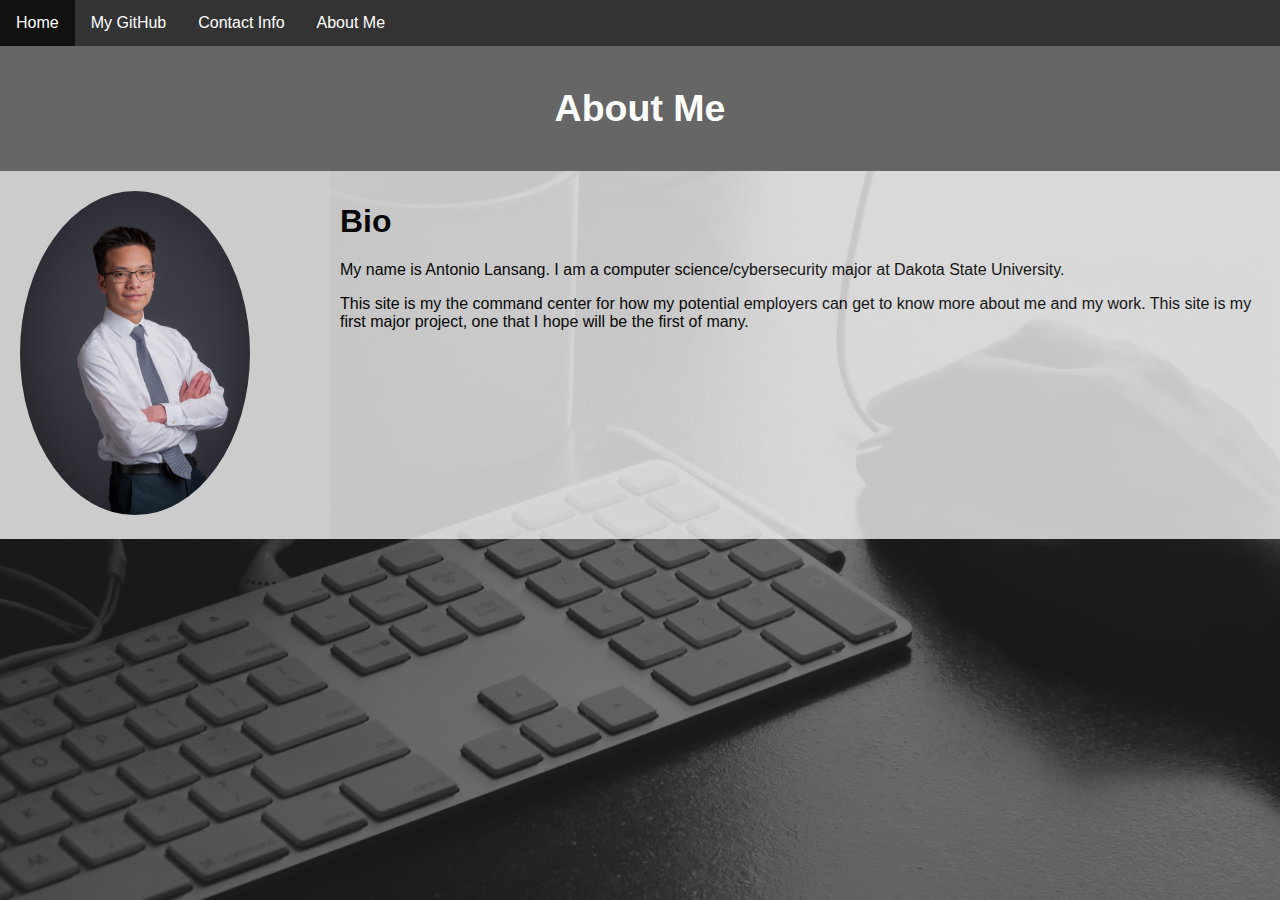
<file: AboutMe.html>
<!DOCTYPE html>
<html>
<meta name="viewport" content="width=device-width, initial-scale=1.0">
<head>
	<title>About Me</title>
<link rel="stylesheet"
    type="text/css"
    href="StyleSheet.css" />
</head>
<body>
	<div class="hero-image2">
		<ul>
 			 <li><a href="index.html">Home</a></li>
  			<li><a href="https://github.com/AntonioLansang" target="_blank">My GitHub</a></li>
  			<li><a href="contact.html">Contact Info</a></li>
  			<li><a href="AboutMe.html">About Me</a></li>
		</ul>

<header>
  <h2>About Me</h2>
</header>

<section>
  <nav>
   <img src="Images/Lansang-0240.jpg" alt="Avatar here" style="width:250px">
  </nav>
  
  <article>
    <h1>Bio</h1>
    <p>My name is Antonio Lansang. I am a computer science/cybersecurity major at Dakota State University. </p>
    <p>This site is my the command center for how my potential employers can get to know more about me and my work. This site is my first major project, one that I hope will be the first of many. 
    </p>
  </article>
</section>

  </div>
</div>



</body>
</html>
</file>
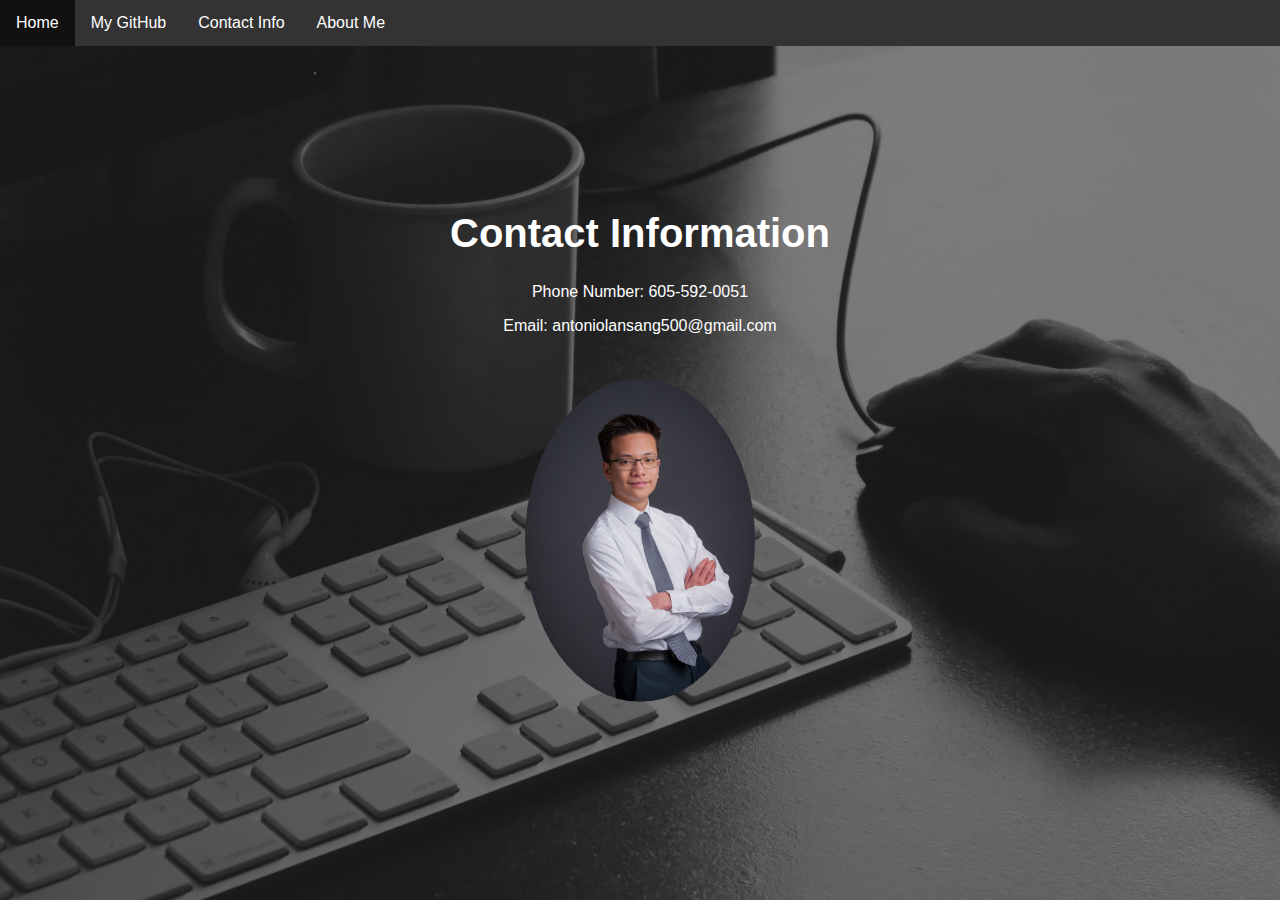
<file: contact.html>
<!DOCTYPE html>
<html>
<meta name="viewport" content="width=device-width, initial-scale=1.0">
<head>
	<title>Contact</title>
<link rel="stylesheet"
    type="text/css"
    href="StyleSheet.css" />
</head>
<body>
	<div class="hero-image2">
		<ul>
 			 <li><a href="index.html">Home</a></li>
  			<li><a href="https://github.com/AntonioLansang" target="_blank">My GitHub</a></li>
  			<li><a href="contact.html">Contact Info</a></li>
  			<li><a href="AboutMe.html">About Me</a></li>
		</ul>
  <div class="hero-text">


    <h1 style="font-size: 40px">Contact Information</h1>
 
    <p>Phone Number: 605-592-0051</p>
    <p>Email: antoniolansang500@gmail.com</p>

    <!--<button>Contact Me</button>-->
    <br>
    <img src="Images/Lansang-0240.jpg" alt="Avatar here" style="width:250px">

  </div>
</div>



</body>
</html>
</file>
<file: StyleSheet.css>
body, html {
  height: 100%;
  margin: 0;
  font-family: Arial, Helvetica, sans-serif;
}

.hero-image {
  background-image: linear-gradient(rgba(0, 0, 0, 0.5), rgba(0, 0, 0, 0.5)), url("Images/pineapple-supply-co-142104-unsplash.jpg");
  height: 100%;
  background-position: center;
  background-repeat: no-repeat;
  background-size: cover;
  position: relative;
}
.hero-image2 {
  background-image: linear-gradient(rgba(0, 0, 0, 0.5), rgba(0, 0, 0, 0.5)), url("Images/rayi-christian-wicaksono-366-unsplash.jpg");
  height: 100%;
  background-position: center;
  background-repeat: no-repeat;
  background-size: cover;
  position: relative;
}

.hero-text {
  text-align: center;
  position: absolute;

  top: 50%;
  left: 50%;
  transform: translate(-50%, -50%);
  color: white;
}

.hero-text button {
  border: none;
  outline: 0;
  display: inline-block;
  padding: 10px 25px;
  color: black;
  background-color: #ddd;
  text-align: center;
  cursor: pointer;
}

.hero-text button:hover {
  background-color: #555;
  color: white;
}

img {
  padding: 10px;
  border-radius: 50%;
}

ul {
  list-style-type: none;
  margin: 0;
  padding: 0;
  overflow: hidden;
  background-color: #333;
}

li {
  float: left;
}

li a {
  display: block;
  color: white;
  text-align: center;
  padding: 14px 16px;
  text-decoration: none;
}

li a:hover:not(.active) {
  background-color: #111;
}

.active {
  background-color: #4CAF50;
}

article {
  opacity: 0.8;
  float: left;
  padding: 20px;
  width: 70%;
  background-color: #000000;
   widows: 200px;
}

* {
  box-sizing: border-box;
}

body {
  font-family: Arial, Helvetica, sans-serif;
}

/* Style the header */
header {
  background-color: #666;
  padding: 10px;
  text-align: center;
  font-size: 25px;
  color: white;
}

/* Container for flexboxes */
section {
  display: -webkit-flex;
  display: flex;
}

/* Style the navigation menu */
nav {
  -webkit-flex: 1;
  -ms-flex: 1;
  flex: 1;
  background: #ccc;
  padding: 10px;
}

/* Style the list inside the menu */
nav ul {
  list-style-type: none;
  padding: 0;
}

/* Style the content */
article {
  -webkit-flex: 3;
  -ms-flex: 3;
  flex: 3;
  background-color: #f1f1f1;
  padding: 10px;
}

/* Style the footer */
footer {
  background-color: #777;
  padding: 10px;
  text-align: center;
  color: white;
}
</file>
